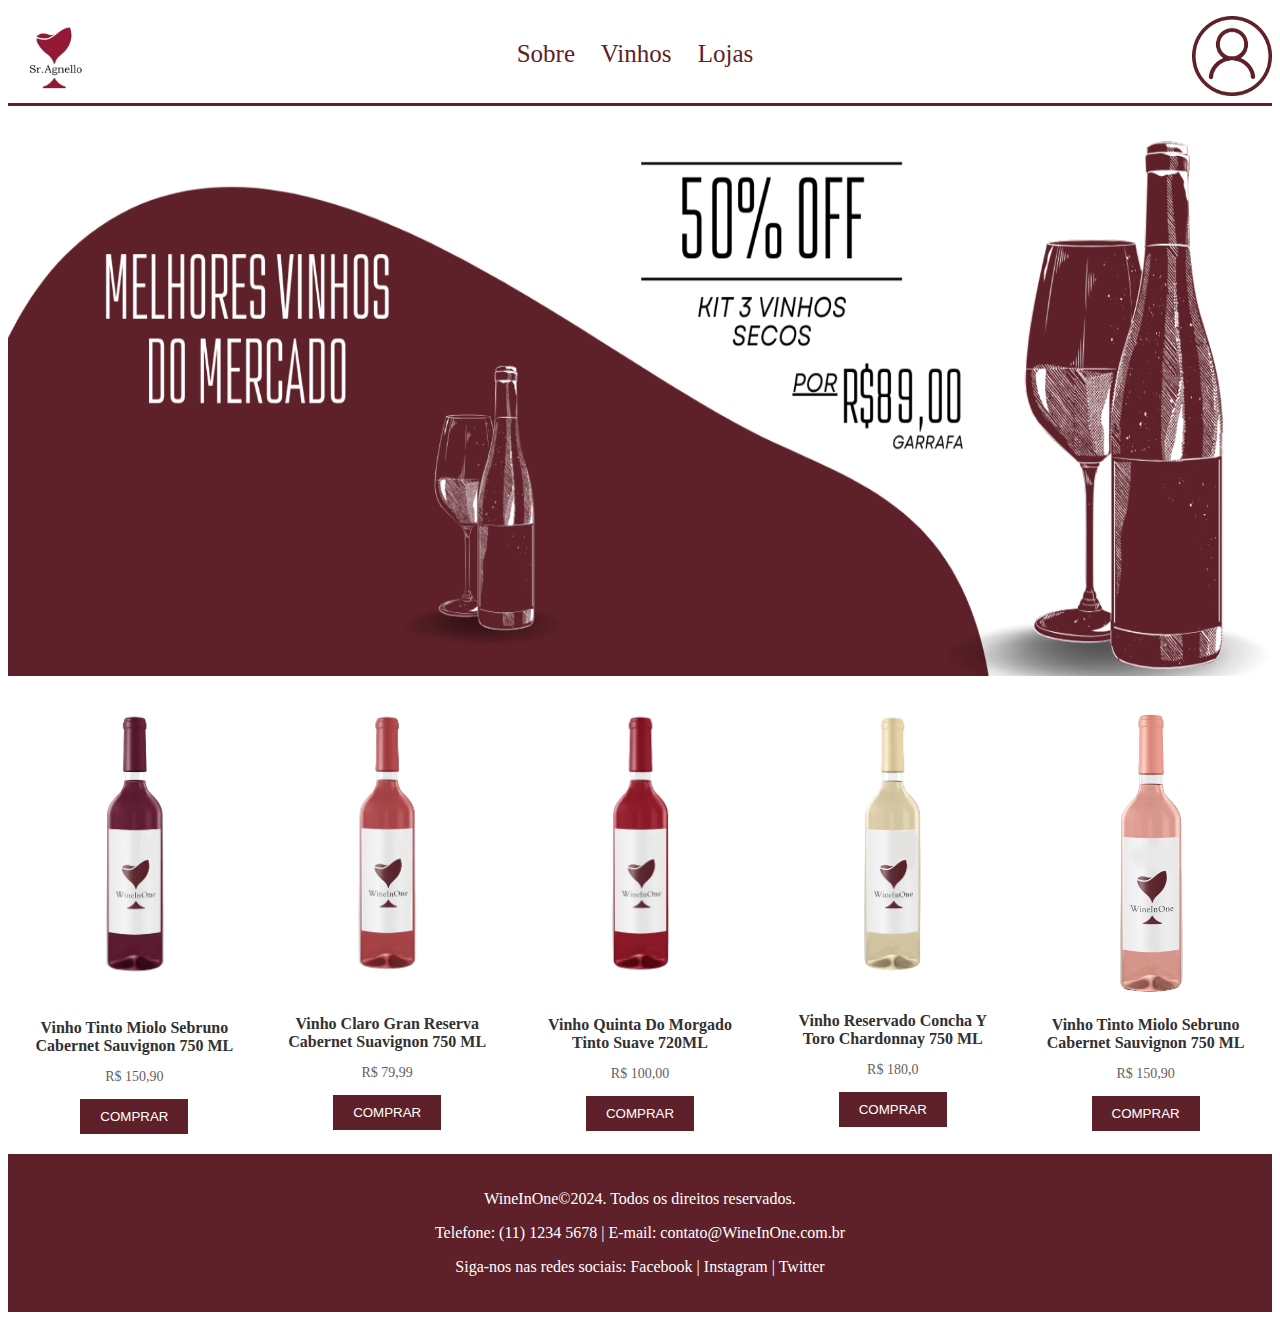
<file: index.html>
<!DOCTYPE html>
<html lang="pt-br">
<head>
    <meta charset="UTF-8">
    <meta name="keywords" content="Vinho, Agnello, apaixonados, wine, ocasiões">
    <meta name="description" content="Promovemos a ideia de que o vinho é adequado para todas as ocasiões,
    seja para celebrações especiais ou momentos de relaxamento. Desmistificando
    a ideia de que o vinho é reservado apenas para ocasiões formais, 
    incentivando os consumidores a apreciar o vinho em suas vidas diárias.">
    <title>Sr.Agnello</title>
    <link rel="stylesheet" href="/style/style.css"> 
    <link rel="icon" href="/img/img2.png">

</head>
        <a href="/html/login.html">
            <img src="img/log.png" alt="log" style="float: right; margin-top: 8px;" width="80px" height="80px"/>
        </a>
        <a href="/index.html">
            <img src="/img/img2.png" alt="logo" style="float: left;" width="90px" height="90px">
        </a>
<body> 
    <header>
        <a href="/html/sobre.html">Sobre</a> 
        <a href="/html/vinhos.html">Vinhos</a> 
        <a href="/html/lojas.html">Lojas</a> 
    </header>  
    <div class="linha"></div>
    <div class="banner">
        <img src="img/banner.png" alt="banner">
    </div>
    <section>
        <div class="container">
            <div class="product">
              <img src="img/wineEscuro.png" alt="VinhoEscuro">
              <h2>Vinho Tinto Miolo Sebruno Cabernet Sauvignon 750 ML</h2>
              <p>R$ 150,90</p>
              <button>Comprar</button>
            </div>
            <div class="product">
                <img src="img/wineclaro.png" alt="VinhoClaro">
                <h2>Vinho Claro Gran Reserva Cabernet Suavignon 750 ML</h2>
                <p>R$ 79,99</p>
                <button>Comprar</button>
            </div>
            <div class="product">
                <img src="img/winered.png" alt="VinhoVermelho">
                <h2>Vinho Quinta Do Morgado Tinto Suave 720ML</h2>
                <p>R$ 100,00</p>
                <button>Comprar</button>
            </div>
            <div class="product">
                <img src="img/wineBranco.png" alt="VinhoBranco">
                <h2>Vinho Reservado Concha Y Toro Chardonnay 750 ML</h2>
                <p>R$ 180,0</p>
                <button>Comprar</button>
            </div>
            <div class="product">
                <img src="img/wineRose2.png" alt="VinhoRose">
                <h2>Vinho Tinto Miolo Sebruno Cabernet Sauvignon 750 ML</h2>
                <p>R$ 150,90</p>
                <button>Comprar</button>
            </div>
        </div>
    </section>
    <footer>
        <div class="footer">
            <p>WineInOne©2024. Todos os direitos reservados.</p>
            <p>Telefone: (11) 1234 5678 | E-mail: contato@WineInOne.com.br</p>
            <p>Siga-nos nas redes sociais: Facebook | Instagram | Twitter</p>
        </div>
    </footer>
</body>
</html>
</file>
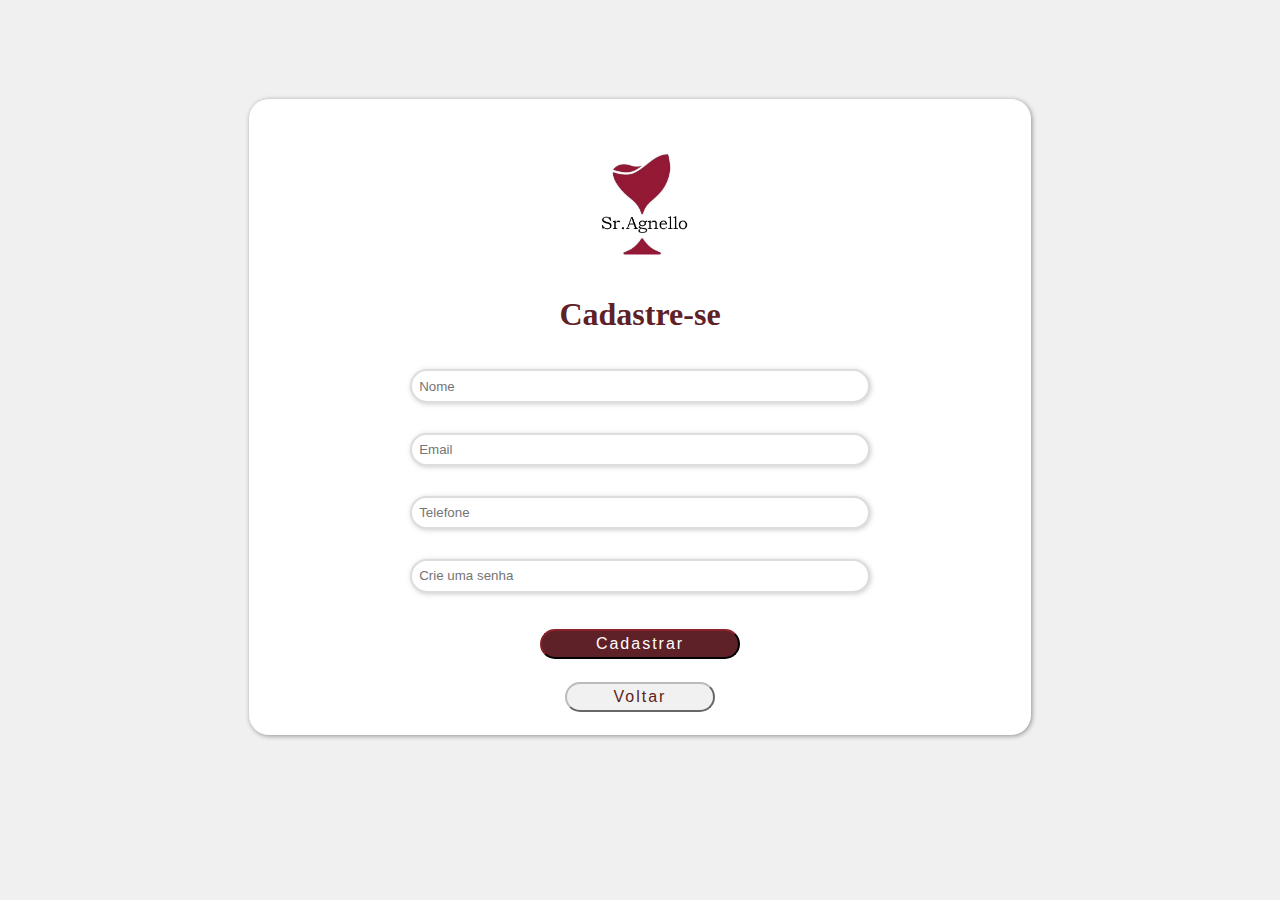
<file: html/cadastro.html>
<!DOCTYPE html>
<html lang="en">
<head>
    <meta charset="UTF-8">
    <meta name="viewport" content="width=device-width, initial-scale=1.0">
    <title>Cadastro Agnello</title>
    <link rel="stylesheet" href="/style/cadastro.css">
</head>
<body>
    <section>
        
        <img src="/img/img2.png" alt="logo" class="logo">
        <h1> Cadastre-se</h1>
        <form>
        <input type="text" name="nome" placeholder="Nome" class="campo">
        <input type="email" name="email" placeholder="Email" class="campo">
        <input type="tel" name="telefone" placeholder="Telefone" class="campo">
        <input type="password" name="senha" placeholder="Crie uma senha" class="campo">
        </form>
        <button type="button" class="cadastrar" onclick="window.location.href='/index.html'">Cadastrar</button>
        <button type="button" class="voltar" onclick="window.location.href='login.html'">Voltar</button>

    </section>
   
</body>
</html>
</file>
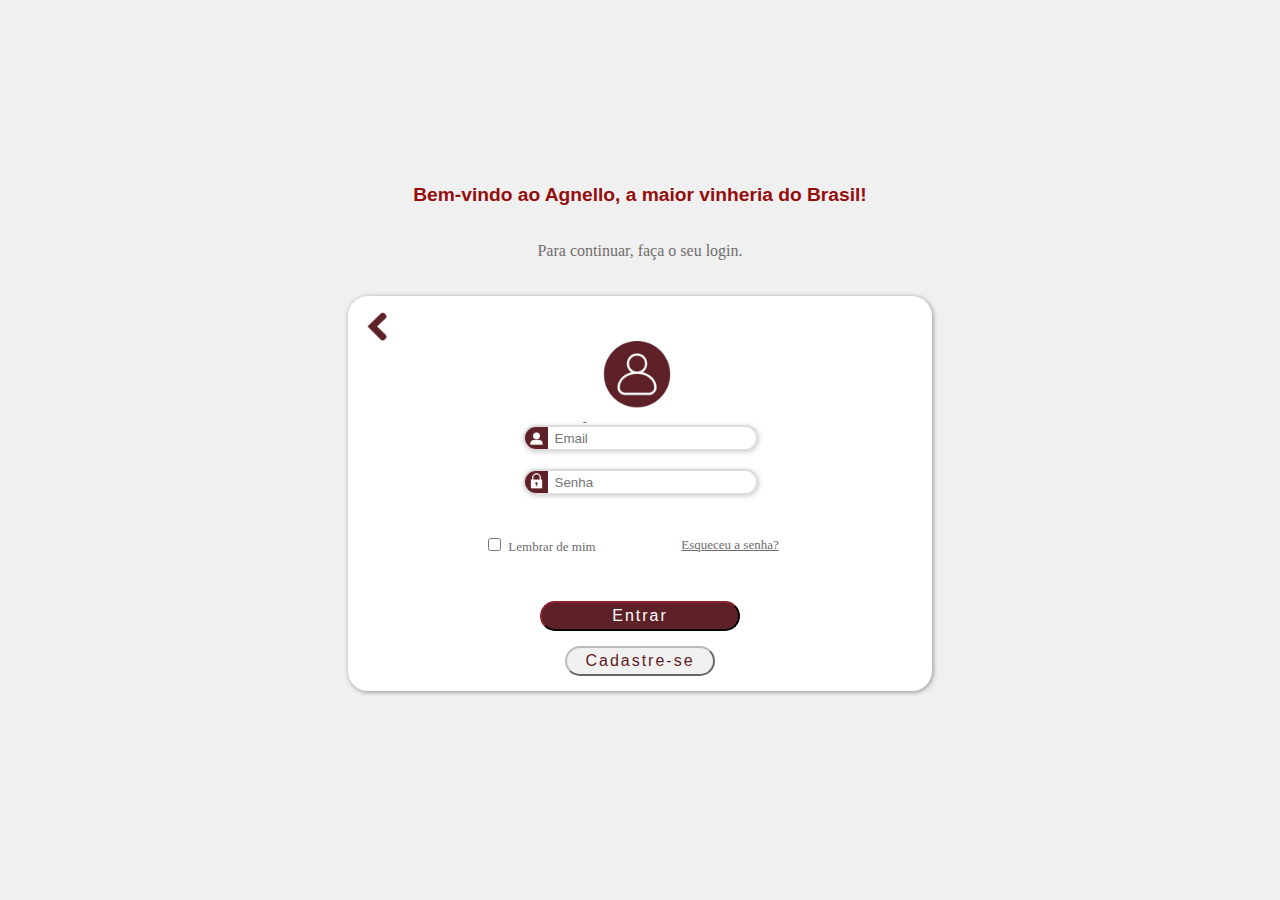
<file: html/login.html>
<!DOCTYPE html>
<html lang="pt-br">
<head>
    <meta charset="UTF-8">
    <meta name="viewport" content="width=device-width, initial-scale=1.0">
    <title>Login</title>
    <link rel="stylesheet" href="/style/login.css"/>
</head>
<body>
    <header>
        <h2 id="titulo"> Bem-vindo ao Agnello, a maior vinheria do Brasil!</h2>
        <p> Para continuar, faça o seu login.</p>
    </header>
    <section>
        <a href="/index.html">
            <img src="/img/seta.png" alt="seta" id="seta">
        </a>
        <img src="/img/profile_img.png" alt="imagem de perfil" class="big_perfil"/>
        <form method="post">
            
            <label for="email"></label>
            <input type="email" name="email" class="caixa email" placeholder="Email" /><br><br>

            <label for="senha"></label>
            <input type="password" name="senha" class="caixa pass" placeholder="Senha" /><br>
            
            <div class="lembrar_pass">
                <input type="checkbox" name="salvar" value="1"/>
                <span> Lembrar de mim</span>
            </div>
            <div class="esqueceu_pass">
                <a href="x">Esqueceu a senha?</a><br><br>
            </div>
            <div class="botao">
                <button type="button" class="entrar" onclick="window.location.href='/index.html'">Entrar</button>

                <button type="button" class="cadastrar" onclick="window.location.href='./cadastro.html'">Cadastre-se</button> <!--window.location.href redireciona para a URL especificada ao clicar no botão. -->

            </div>
        </form>
    </section>
</body>
</html>
</file>
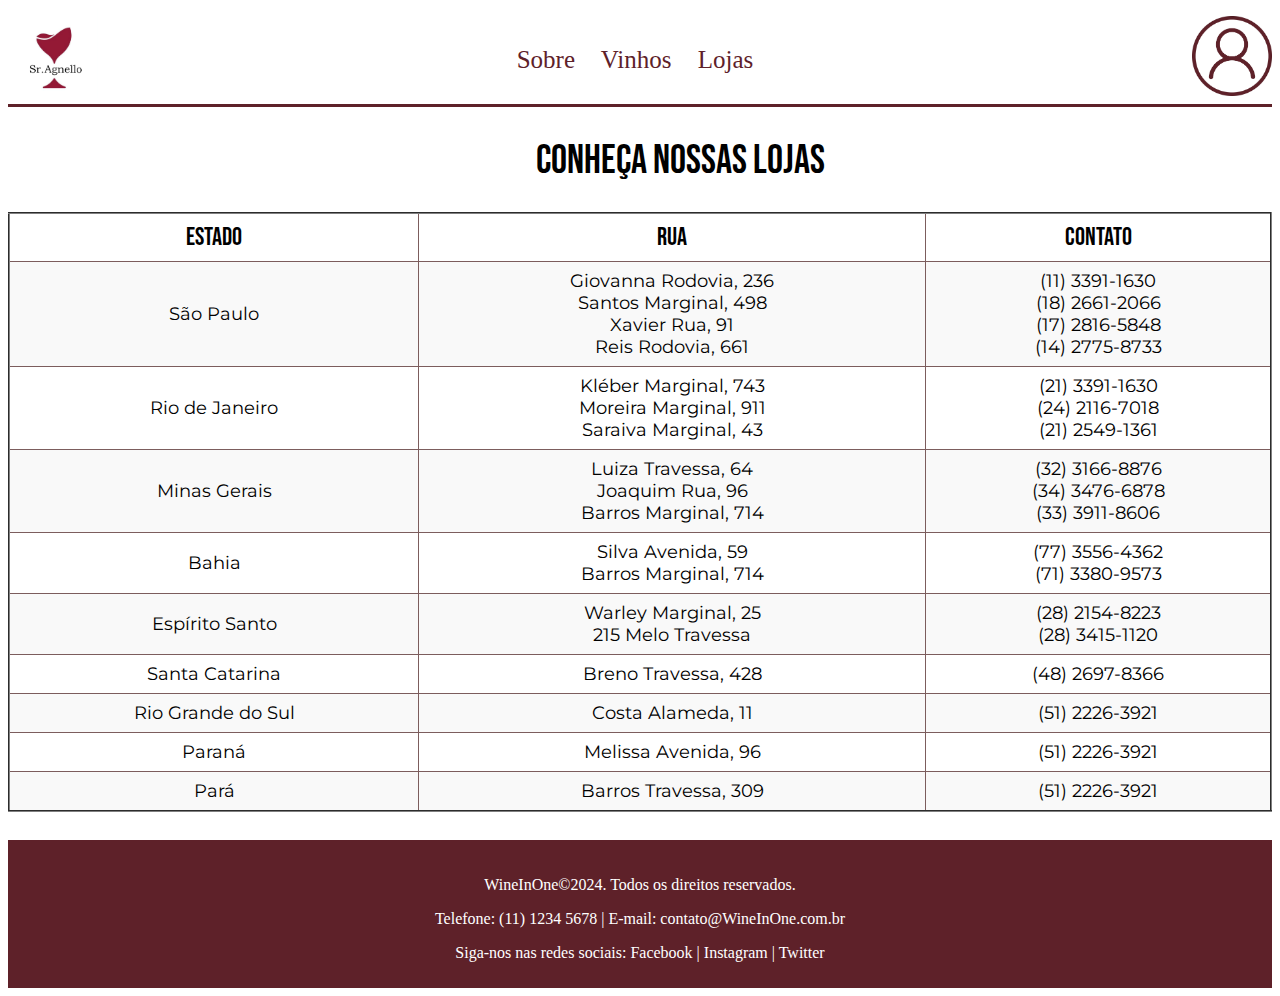
<file: html/lojas.html>
<!DOCTYPE html>
<html lang="pt-br">
<head>
    <meta charset="UTF-8">
    <meta name="viewport" content="width=device-width, initial-scale=1.0">
    <title>Lojas</title>
    <link rel="stylesheet" href="/style/lojas.css">
</head>
<a href="/html/login.html">
    <img src="/img/log.png" alt="log" style="float: right; margin-top: 8px;" width="80px" height="80px"/>
</a>
    <a href="/index.html">
    <img src="/img/img2.png" alt="logo" style="float: left;" width="90px" height="90px">
</a>
<header>
    <a href="/html/sobre.html">Sobre</a> 
    <a href="/html/vinhos.html">Vinhos</a> 
    <a href="/html/lojas.html">Lojas</a>
</header>  
<div class="linha"></div>
<body>
    <section>
    <h1>Conheça nossas lojas</h1>
    <table border="2">
        <tr>
            <th>Estado</th>
            <th>Rua</th>
            <th>Contato</th>
        </tr>
        <tr>
            <td>São Paulo</td>
            <td class="rua">Giovanna Rodovia, 236
             <br>Santos Marginal, 498
             <br>Xavier Rua, 91
             <br>Reis Rodovia, 661
            </td>
            <td>(11) 3391-1630
            <br> (18) 2661-2066
            <br> (17) 2816-5848
            <br> (14) 2775-8733
            </td>
        </tr>
        <tr>
            <td>Rio de Janeiro</td>
            <td class="rua">Kléber Marginal, 743
                <br>Moreira Marginal, 911
                <br>Saraiva Marginal, 43
            </td>
            <td>(21) 3391-1630
                <br>(24) 2116-7018
                <br>(21) 2549-1361
            </td>
        </tr>
        <tr>
            <td>Minas Gerais</td>
            <td class="rua">Luiza Travessa, 64
                <br>Joaquim Rua, 96
                <br>Barros Marginal, 714
            </td>
            <td>(32) 3166-8876
            <br>(34) 3476-6878
            <br>(33) 3911-8606
        </td>
        </tr>
        <tr>
            <td>Bahia</td>
            <td class="rua">Silva Avenida, 59
                <br>Barros Marginal, 714
            </td>
            <td>(77) 3556-4362
                <br>(71) 3380-9573
            </td>
        </tr>
        <tr>
            <td>Espírito Santo</td>
            <td class="rua">Warley Marginal, 25
                <br>215 Melo Travessa
            </td>
            <td>(28) 2154-8223
                <br>(28) 3415-1120
            </td>
        </tr>
        <tr>
            <td>Santa Catarina</td>
            <td class="rua">Breno Travessa, 428</td>
            <td>(48) 2697-8366</td>
        </tr>
        <tr>
            <td>Rio Grande do Sul</td>
            <td class="rua">Costa Alameda, 11</td>
            <td>(51) 2226-3921</td>
        </tr>
        <tr>
            <td>Paraná</td>
            <td class="rua">Melissa Avenida, 96</td>
            <td>(51) 2226-3921</td>
        </tr>
        <tr>
            <td>Pará</td>
            <td class="rua">Barros Travessa, 309</td>
            <td>(51) 2226-3921</td>
        </tr>
    </table>
    </section>
    <br>
    <footer>
        <div class="footer">
            <p>WineInOne©2024. Todos os direitos reservados.</p>
            <p>Telefone: (11) 1234 5678 | E-mail: contato@WineInOne.com.br</p>
            <p>Siga-nos nas redes sociais: Facebook | Instagram | Twitter</p>
        </div>
    </footer>
</body>
</html>
</file>
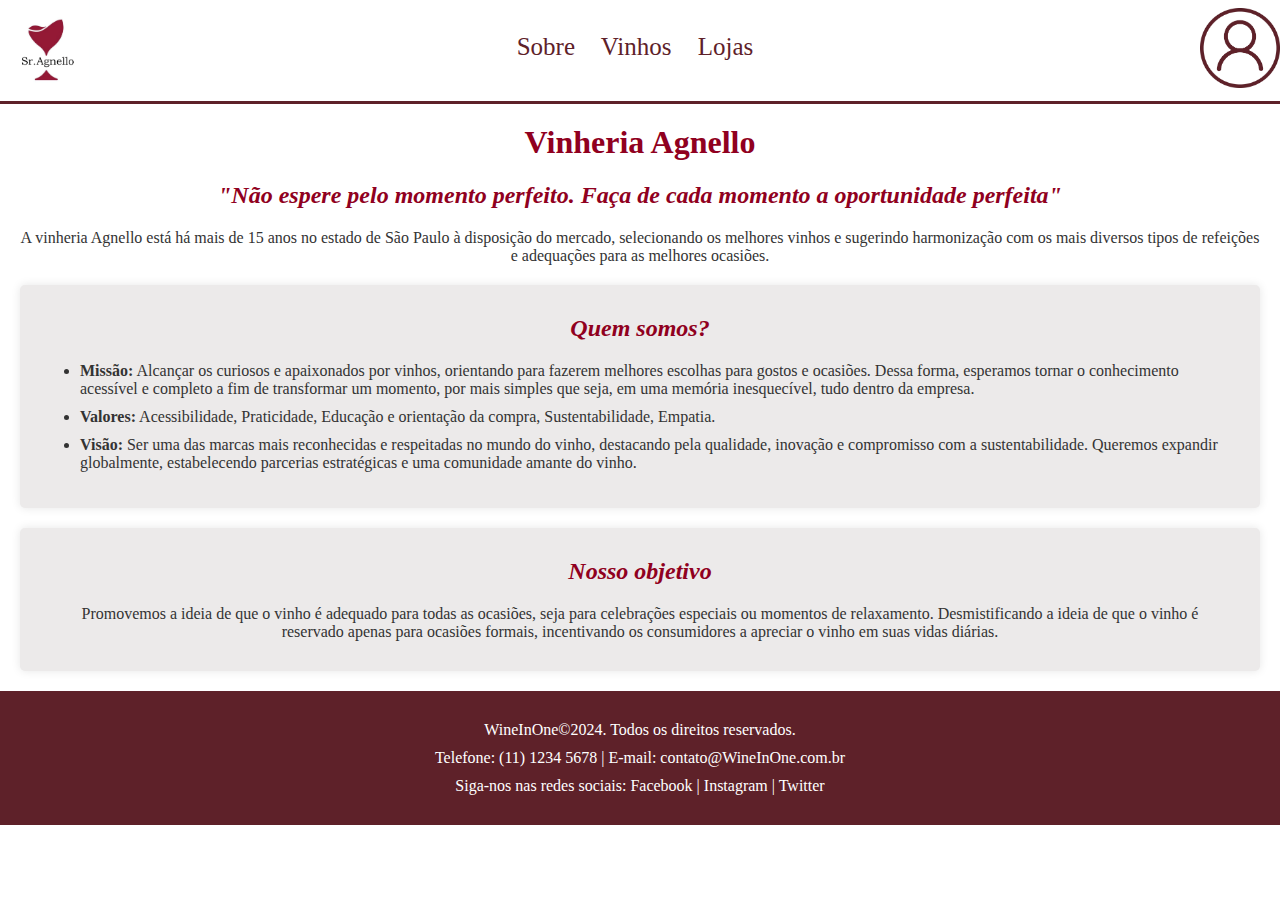
<file: html/sobre.html>
<!DOCTYPE html>
<html lang="pt-br">
<head>
    <meta charset="UTF-8">
    <meta name="viewport" content="width=device-width, initial-scale=1.0">
    <title>Sobre</title>
    <link rel="stylesheet" href="/style/sobre.css"> 
    <a href="login.html">
        <img src="/img/log.png" alt="log" style="float: right; margin-top: 8px;" width="80px" height="80px"/>
    </a>
    <a href="/index.html">
        <img src="/img/img2.png" alt="logo" style="float: left;" width="90px" height="90px">
    </a>
</head>
<body>
    <header>
        <a href="/html/sobre.html">Sobre</a> 
        <a href="/html/vinhos.html">Vinhos</a> 
        <a href="/html/lojas.html">Lojas</a> 
    </header>  
    <div class="linha"></div>
    <h1>Vinheria Agnello</h1>
    <div class="h2-box">
    <h2><i>"Não espere pelo momento perfeito. Faça de cada momento a oportunidade perfeita"</i></h2>
</div>
    <p class="transicao">A vinheria Agnello está há mais de 15 anos no estado de São Paulo à disposição
        do mercado, selecionando os melhores vinhos e sugerindo harmonização com os 
        mais diversos tipos de refeições e adequações para as melhores ocasiões.</p>

    <article>
        <h2>Quem somos?</h2>
        <ul>
            <li><b>Missão:</b> Alcançar os curiosos e apaixonados por vinhos,
                orientando para fazerem melhores escolhas para 
                gostos e ocasiões. Dessa forma, esperamos tornar o conhecimento acessível 
                e completo a fim de transformar um momento, por mais simples que seja, em 
                uma memória inesquecível, tudo dentro da empresa.</li>
            <li><b>Valores:</b> Acessibilidade, Praticidade, Educação e orientação da compra, Sustentabilidade, Empatia.</li>
            <li><b>Visão:</b> Ser uma das marcas mais reconhecidas e respeitadas no mundo do vinho, 
                destacando pela qualidade, inovação e compromisso com a sustentabilidade.
                Queremos expandir globalmente, estabelecendo parcerias estratégicas e 
                uma comunidade amante do vinho.</li>
        </ul>
    </article>
    <article>
        <h2>Nosso objetivo</h2>
        <p>Promovemos a ideia de que o vinho é adequado para todas as ocasiões,
            seja para celebrações especiais ou momentos de relaxamento. Desmistificando
            a ideia de que o vinho é reservado apenas para ocasiões formais, 
            incentivando os consumidores a apreciar o vinho em suas vidas diárias.</p>
    </article>
    <footer>
        <div class="footer">
            <p>WineInOne©2024. Todos os direitos reservados.</p>
            <p>Telefone: (11) 1234 5678 | E-mail: contato@WineInOne.com.br</p>
            <p>Siga-nos nas redes sociais: Facebook | Instagram | Twitter</p>
        </div>
    </footer>
</body>
</file>
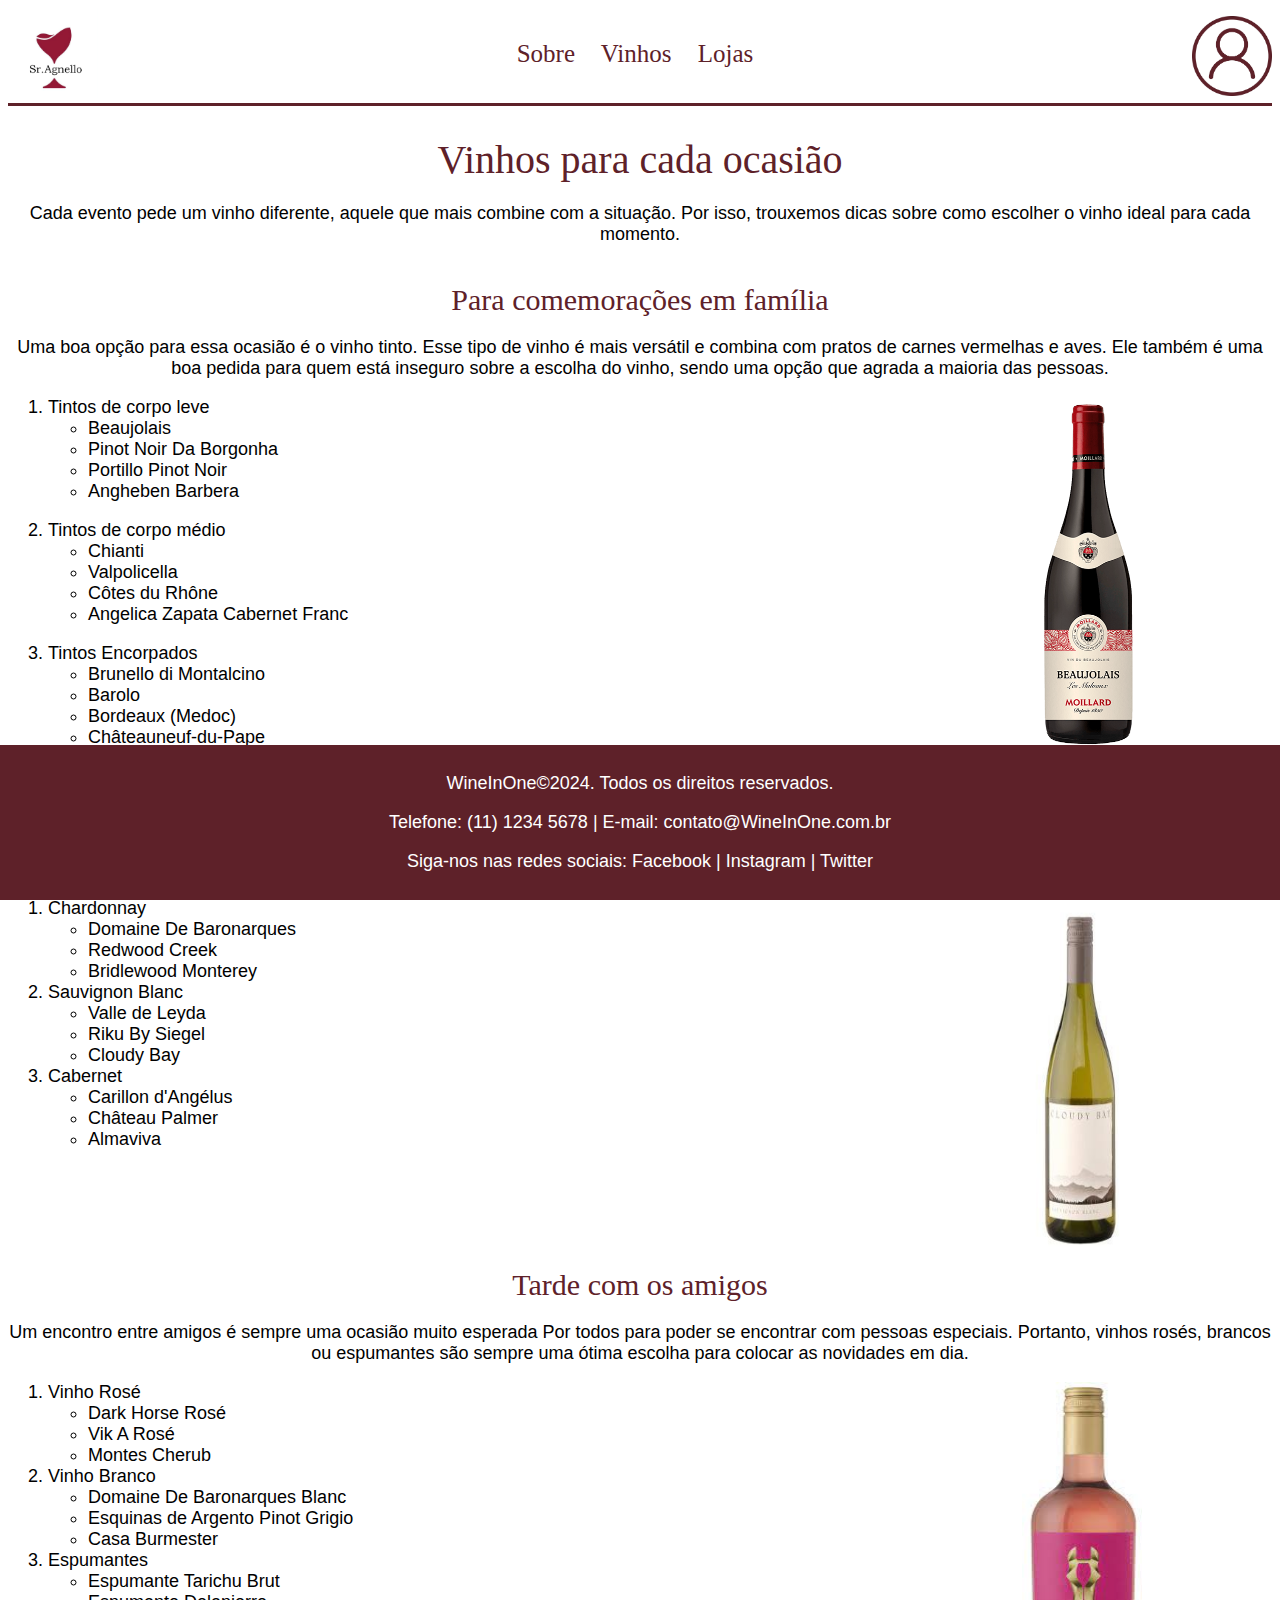
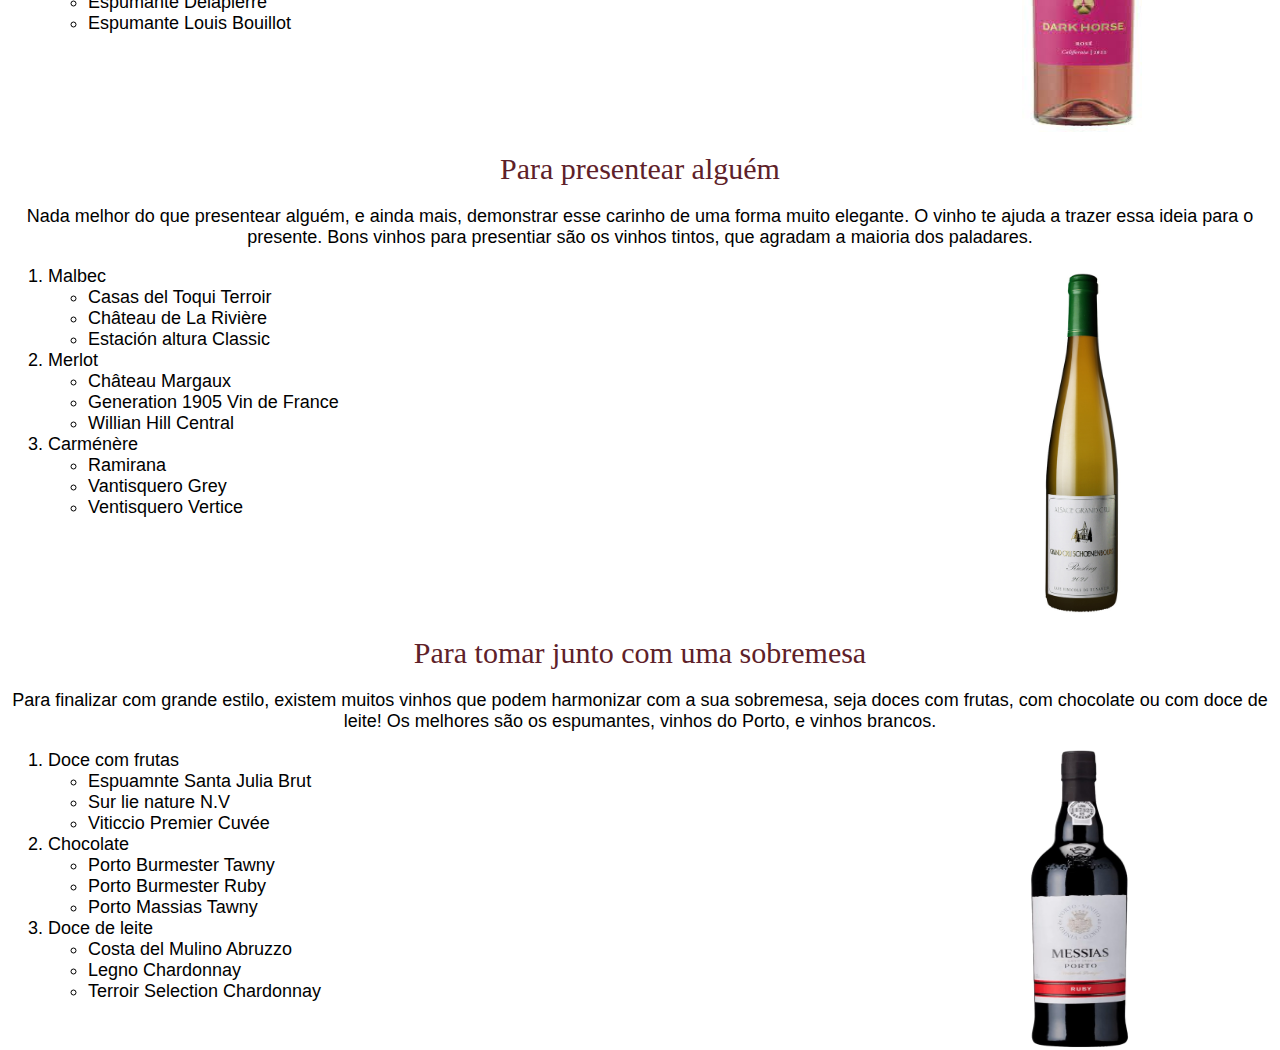
<file: html/vinhos.html>
<!DOCTYPE html>
<html lang="pt-br">
<head>
    <meta charset="UTF-8">
    <meta name="viewport" content="width=device-width, initial-scale=1.0">
    <title>Vinhos</title>
    <link rel="stylesheet" href="/style/vinhos.css">
    
</head>
<a href="login.html">
    <img src="/img/log.png" alt="log" style="float: right; margin-top: 8px;" width="80px" height="80px"/>
</a>
    <a href="/index.html">
        <img src="/img/img2.png" alt="logo" style="float: left;" width="90px" height="90px">
    </a>
<body>
    <header>
        <a href="/html/sobre.html">Sobre</a> 
        <a href="/html/vinhos.html">Vinhos</a> 
        <a href="/html/lojas.html">Lojas</a>
    </header>
    <div class="linha"></div>
        <section>
            
                <h1>Vinhos para cada ocasião</h1>
                <p>Cada evento pede um vinho diferente, aquele que mais combine com a situação. 
                Por isso, trouxemos dicas sobre como escolher o vinho ideal para cada momento.</p>
            <article>
                <div class="container">
                    <div class="texto">
                <h2>Para comemorações em família</h2>
                <p> Uma boa opção para essa ocasião é o vinho tinto.
                Esse tipo de vinho é mais versátil e combina com pratos de carnes vermelhas e aves. 
                Ele também é uma boa pedida para quem está inseguro sobre a escolha do vinho, 
                sendo uma opção que agrada a maioria das pessoas.</p>
                <ol>
                    <div class="imagem">
                        <img src="/img/Vinho_beaujolais.png" alt="Vinho Beaujolais" class="imagem1">
                    </div>
                <li class="aumenta">Tintos de corpo leve <ul>
                    <li>Beaujolais</li>
                    <li>Pinot Noir Da Borgonha</li>
                    <li>Portillo Pinot Noir</li>
                    <li>Angheben Barbera</li>
                    </ul></li>
                <br>
                <li class="aumenta">Tintos de corpo médio <ul>
                    <li>Chianti</li>
                    <li>Valpolicella</li>
                    <li>Côtes du Rhône</li>
                    <li>Angelica Zapata Cabernet Franc</li>
                </ul></li>
                <br>
                <li class="aumenta">Tintos Encorpados <ul>
                    <li>Brunello di Montalcino</li>
                    <li>Barolo</li>
                    <li>Bordeaux (Medoc)</li>
                    <li>Châteauneuf-du-Pape</li>
                </ul></li>
                </ol>
                </div>
            </div>
            </article>
            <article>
                <div class="container">
                    <div class="texto">
                <h2 >Jantar Romântico</h2>
                <p>Nessa hora, é melhor evitar sabores marcantes e encorpados, 
                 já que seu parceiro (a) pode não ser um adepto da bebida. 
                 Os vinhos menos encorpados, mais leves e de fácil degustação, são uma ótima escolha 
                 para os jantares românticos.</p>
                 <div class="imagem">
                    <img src="/img/Cloudy.jpg" alt="Vinho Cloudy"  class="imagem2">
                    </div>
                 <ol>
                    <li class="aumenta">Chardonnay <ul>
                        <li>Domaine De Baronarques</li>
                        <li>Redwood Creek</li>
                        <li>Bridlewood Monterey</li>
                    </ul></li>
                    <li class="aumenta">Sauvignon Blanc <ul>
                        <li>Valle de Leyda</li>
                        <li>Riku By Siegel</li>
                        <li>Cloudy Bay</li>
                    </ul></li>
                    <li class="aumenta">Cabernet <ul>
                        <li>Carillon d'Angélus</li>
                        <li>Château Palmer</li>
                        <li>Almaviva</li>
                    </ul></li>
                 </ol>
                    </div>
                </div>
            </article>
            <article>
                <div class="container">
                    <div class="texto">
                <h2>Tarde com os amigos</h2>
                <p>Um encontro entre amigos é sempre uma ocasião muito esperada Por
                todos para poder se encontrar com pessoas especiais. Portanto, vinhos rosés, brancos 
                ou espumantes são sempre uma ótima escolha para colocar as novidades em dia.
                </p>
                <div class="imagem">
                    <img src="/img/Dark.jpg" alt="Vinho Dark"  class="imagem3">
                    </div>
                <ol>
                    <li class="aumenta">Vinho Rosé <ul>
                        <li>Dark Horse Rosé</li>
                        <li>Vik A Rosé</li>
                        <li>Montes Cherub</li>
                    </ul></li>
                    <li class="aumenta">Vinho Branco <ul>
                        <li>Domaine De Baronarques Blanc</li>
                        <li>Esquinas de Argento Pinot Grigio</li>
                        <li>Casa Burmester</li>
                    </ul></li>
                    <li class="aumenta">Espumantes <ul>
                        <li>Espumante Tarichu Brut</li>
                        <li>Espumante Delapierre</li>
                        <li>Espumante Louis Bouillot</li>
                    </ul></li>
                </ol>
                    </div>
                </div>
            </article>
            <article>
                <div class="container">
                    <div class="texto">
                <h2>Para presentear alguém</h2>
                <p>Nada melhor do que presentear alguém, e ainda mais, demonstrar 
                esse carinho de uma forma muito elegante. O vinho te ajuda a trazer
                essa ideia para o presente. Bons vinhos para presentiar são os vinhos tintos,
                que agradam a maioria dos paladares. 
                </p>
                <div class="imagem">
                    <img src="/img/Riesling.jpg" alt="Vinho Riesling" class="imagem4">
                    </div>
                <ol>
                    <li class="aumenta">Malbec <ul>
                        <li>Casas del Toqui Terroir</li>
                        <li>Château de La Rivière</li>
                        <li>Estación altura Classic</li>
                    </ul></li>
                    <li class="aumenta">Merlot <ul>
                        <li>Château Margaux</li>
                        <li>Generation 1905 Vin de France</li>
                        <li>Willian Hill Central</li>
                    </ul></li>
                    <li class="aumenta">Carménère <ul>
                        <li>Ramirana</li>
                        <li>Vantisquero Grey</li>
                        <li>Ventisquero Vertice</li>
                    </ul></li>
                </ol>
                    </div>
                </div>
            </article>
            <article>
                <div class="container">
                    <div class="texto">
                <h2>Para tomar junto com uma sobremesa</h2>
                <p>Para finalizar com grande estilo, existem muitos vinhos que
                podem harmonizar com a sua sobremesa, seja doces com frutas, com chocolate
                ou com doce de leite! Os melhores são os espumantes, vinhos do Porto,
                e vinhos brancos. </p>
                <div class="imagem">
                    <img src="/img/porto.png" alt="Vinho Porto" class="imagem5">
                    </div>
                <ol>
                    <li class="aumenta">Doce com frutas <ul>
                        <li>Espuamnte Santa Julia Brut</li>
                        <li>Sur lie nature N.V</li>
                        <li>Viticcio Premier Cuvée</li>
                    </ul></li>
                    <li class="aumenta">Chocolate <ul>
                        <li>Porto Burmester Tawny</li>
                        <li>Porto Burmester Ruby</li>
                        <li>Porto Massias Tawny</li>
                    </ul></li>
                    <li class="aumenta">Doce de leite <ul>
                        <li>Costa del Mulino Abruzzo</li>
                        <li>Legno Chardonnay</li>
                        <li>Terroir Selection Chardonnay</li>
                    </ul></li>
                </ol>
                    </div>
                </div>
            </article>
        </section>
    <footer>
        <div class="footer">
            <p>WineInOne©2024. Todos os direitos reservados.</p>
            <p>Telefone: (11) 1234 5678 | E-mail: contato@WineInOne.com.br</p>
            <p>Siga-nos nas redes sociais: Facebook | Instagram | Twitter</p>
        </div>
    </footer>
    
</body>
</html>
</file>
<file: style/style.css>
a {
        color: #5e2129; 
        text-decoration: none; 
        margin-right: 20px;
        text-align: center;
        transition: color 0.5s ease, text-shadow 0.5s ease; 
        }

        a:hover {
        color: #900020; 
        text-shadow: 1px 1px 5px rgba(0, 0, 0, 0.3); 
        }
        header {
            text-align: center;
            font-size: 25px;
            margin-top: 14px;
        }
        
        .linha {
            border-bottom: 3px solid #5e2129; 
            margin-top: 35px;
            margin-bottom: 30px;
        }
        
        .banner {
            display: flex;
            flex-wrap: wrap;
            position: relative;
            height: 60vh; 
        }
        
        .banner img {
            max-width: 100%; 
            max-height: 100%; 
        }
        
        .container {
            display: flex;
            justify-content: space-around;
        }
        
        .product {
            width: 200px;
            text-align: center;
            padding: 20px; 
        }
        
        .product img {
            width: 100%;
        }
        
        .product h2 {
            font-size: 16px;
            color: #333131;
        }
        
        .product p {
            font-size: 14px;
            color: #695e5e;
        }
        
        .product button {
            background-color: #5e2129;
            color: #fff;
            border: none;
            padding: 10px 20px;
            text-transform: uppercase;
            cursor: pointer;
        }
        
        .main-content {
            margin-bottom: 200px; }
        
        .footer {
            background-color: #5e2129;
            color: white;
            text-align: center;
            position: relative;
            padding: 20px;
            left: 0;
            bottom: 0;
            right: 0;
        }
        
        .footer a {
            color: white;
            text-decoration: underline;
        }
</file>
<file: style/cadastro.css>
body {
    height: 100%;
    background-color: #f0f0f0;
    display: flex;
    flex-direction: column;
    flex-wrap: wrap;
    justify-content: center;
    align-items: center;
    margin: 5%;
}

.logo {
    width: 20%;
    height: 20%;
}
form {
    flex-wrap: wrap;
    justify-content: space-between;
}


section {
    background-color: #ffff;
    padding: 2%;
    margin: 3% 10%;
    border-radius: 20px;
    text-align: center;
    box-shadow: 1px 1px 5px rgba(0, 0, 0, 0.4);
    color: #5e2127;
}
form label {
    justify-content: flex-start;
}

.campo {
    width: 60%;
    border-radius: 20px;
    border: solid 2px #dddddd;
    box-shadow: 1px 1px 5px rgba(131, 127, 127, 0.4);
    padding: 1%;
    margin: 2%;
}

.cadastrar {
    display:block;
    margin: 3% auto;
    width: 200px;
    height: 30px;
    background-color: #5e2127;
    letter-spacing: 2px;
    font-size:medium;
    font-family:'Franklin Gothic Medium', 'Arial Narrow', Arial, sans-serif;
    color: white;
    border-radius: 20px;
    border: 2px outset #360d11;
}

.voltar {
    display:block;
    margin-left: auto;
    margin-right: auto;
    margin-top: 15px;
    width: 150px;
    height: 30px;
    background-color: #f1f1f1;
    letter-spacing: 2px;
    font-size:medium;
    font-family:'Franklin Gothic Medium', 'Arial Narrow', Arial, sans-serif;
    color: rgb(94, 27, 27);
    border: 2px outset rgb(187, 187, 184);
    border-radius: 20px;
}
</file>
<file: style/login.css>
html {
    height: 100%;
    margin: 0;
    display: flex;
    justify-content: center;
    align-items: center;
    background-color: #f0f0f0;
}

#seta {
    
    width: 30px;
    height: 30px;
    margin-right: 190px;
    margin-bottom: 80px;
    
}

header{
    text-align: center;
}

header h2{
    color:rgb(148, 13, 13);
    font-family: 'Franklin Gothic Medium', 'Arial Narrow', Arial, sans-serif;
    font-size: larger;
    position: relative;
    bottom: 40px;
}

header p{
    color:rgb(112, 109, 109);
    position: relative;
    bottom: 20px;
}

.big_perfil {
    width: 100px;
    height: 100px;
    margin-right: 230px;
}

.login_icon {
    width: 20px;
    height: 20px;
}

section {
    text-align: center;
    background-color: white;
    padding: 15px;
    border-radius: 20px;
    box-shadow: 1px 1px 5px rgba(0, 0, 0, 0.4);
    
}

section span{
    color:rgb(109, 106, 106);
    font-size: small;
}
section a{
    color: rgb(109, 106, 106);
    font-size: small;
}

form {
    justify-content: center;
}

.caixa {
    width: 200px;
    height: 20px;
    border-radius: 20px;
    border: solid 2px #dddddd;
    box-shadow: 1px 1px 5px rgba(131, 127, 127, 0.4);
    padding: 1px;
}

.email {
    background-image :url(/img/profile_small.png);
    background-position-x: left;
    background-size: 1.7em;
    background-repeat: no-repeat;
    padding-left:30px;
}

.pass {
    background-image :url(/img/pass_small.png);
    background-position-x: left;
    background-size: 1.7em;
    background-repeat: no-repeat;
    padding-left:30px;
}

.lembrar_pass {
    display: block;
    position:relative;
    right: 100px;
    top: 40px;
    
}

.esqueceu_pass {
    display: block;
    position: relative;
    left: 90px;
    top: 20px;
}
.entrar  {
    display:block;
    margin-left: auto;
    margin-right: auto;
    margin-top: 50px;
    width: 200px;
    height: 30px;
    background-color: #5e2127;
    letter-spacing: 2px;
    font-size:medium;
    font-family:'Franklin Gothic Medium', 'Arial Narrow', Arial, sans-serif;
    color: white;
    border-radius: 20px;
    border: 2px outset #360d11;
}

.cadastrar {
    display:block;
    margin-left: auto;
    margin-right: auto;
    margin-top: 15px;
    width: 150px;
    height: 30px;
    background-color: #f1f1f1;
    letter-spacing: 2px;
    font-size:medium;
    font-family:'Franklin Gothic Medium', 'Arial Narrow', Arial, sans-serif;
    color: rgb(94, 27, 27);
    border: 2px outset rgb(187, 187, 184);
    border-radius: 20px;
}
</file>
<file: style/lojas.css>
@import url('https://fonts.googleapis.com/css2?family=Bebas+Neue&family=Montserrat:ital@0;1&display=swap');
table {
    width: 100%;
    border-collapse: collapse;
}
th {
    border: 1px solid #7c5d5d;
    padding: 8px;
    text-align: center;
    font-family: "Bebas Neue", sans-serif;
    font-weight: 400;
    font-style: normal;
    font-size: 25px;
}

td {
    border: 1px solid #7c5d5d;
    padding: 8px;
    text-align: center;
    font-family: "Montserrat", sans-serif;
    font-weight: 400;
    font-style: normal;
    font-size: 18px;
}

.rua:hover {
    font-size: 24px;
}

tbody tr:nth-child(even) {
    background-color: #f9f9f9;
}

h1 {
    text-align: center;
    font-family: "Bebas Neue", sans-serif;
    font-weight: 400;
    font-style:normal;
    font-size: 40px;
    margin-left: 80px;
}
.footer {
    background-color: #5e2129;
    color: white;
    text-align: center;
    padding: 20px;
    position: relative;
    left: 0;
    bottom: 0;
    right: 0;
    height: 12vh;
    margin-top: 10px;
}
.footer a {
    color: white;
    text-decoration: underline;
}
a {
    color: #5e2129; 
    text-decoration: none; 
    margin-right: 20px;
    text-align: center;
    transition: color 0.5s ease, text-shadow 0.5s ease; 
}

a:hover {
    color: #900020; 
    text-shadow: 1px 1px 5px rgba(0, 0, 0, 0.3); 
}
    header{
        text-align: center;
        font-size: 25px;
        margin-top: 20px;
        
    }
    .linha {
        border-bottom: 3px solid #5e2129; 
        margin-top: 30px; 
        margin-bottom: 30px; 
    }
</file>
<file: style/sobre.css>
body {
    margin: 0;
    padding: 0;
    background-color: #ffffff;
    color: #333;
}

h1 {
    text-align: center;
    margin-top: 20px;
    color: #900020; /* Cor vinho */
}

h2 {
    text-align: center;
    font-style: italic;
    margin-top: 10px;
    color: #900020; /* Cor vinho */
}

p {
    text-align: center;
    margin: 10px 20px;
}

article {
    background-color: #eceaea;
    border-radius: 5px;
    box-shadow: 0 0 10px rgba(0, 0, 0, 0.1);
    padding: 20px;
    margin: 20px;
    transition: color 0.5s ease, text-shadow 0.5s ease; 
}
article:hover{
    color:#c53131;
    text-shadow: 1px 1px 5px rgba(0, 0, 0, 0.3); 

}

li {
    margin-top: 10px;
}

li b {
    font-weight: bold;
}

a {
    color: #5e2129; 
    text-decoration: none; 
    margin-right: 20px;
    text-align: center;
    transition: color 0.5s ease, text-shadow 0.5s ease; 
}

a:hover {
    color: #900020; 
    text-shadow: 1px 1px 5px rgba(0, 0, 0, 0.3); 
}

header {
    text-align: center;
    font-size: 25px;
    margin-top: 15px;
}

.linha {
    border-bottom: 3px solid #5e2129; 
    margin-top: 40px; 
    margin-bottom: 10px; 
}

.footer {
    background-color: #5e2129;
    color: white;
    padding: 20px;
    left: 0;
    bottom: 0;
    right: 0;
    position: relative;
}

.footer a {
    color: white;
    text-decoration: underline;
}

.transicao {
    transition: opacity 0.5s ease, transform 0.5s ease; 
}

.transicao:hover {
    opacity: 0.8; 
    transform: scale(1.02); 
}
</file>
<file: style/vinhos.css>
h2{
    color: #5E2129;
    text-align: center;
    margin: 20px;
    font: 26 30px Comfortaa; 
}
h1{
    color: #5E2129;
    text-align: center;
    margin: 20px;
    font: 26 40px Comic;
}
p{
    text-align: center;
    font: 14 18px Arial;
}
.container {
    width: 100%;
}
.aumenta {
    font: 26  18px Arial;
}
.texto {
    width: 100%;
    float: left;
}
.imagem {
    width: 30%;
    float: right;
    display: flex;
    justify-content: center;
    align-items: center;
}
a {
    color: #5e2129; 
    text-decoration: none; 
    margin-right: 20px;
    text-align: center;
    transition: color 0.5s ease, text-shadow 0.5s ease; 
}

a:hover {
    color: #900020; 
    text-shadow: 1px 1px 5px rgba(0, 0, 0, 0.3); 
}
header{
    text-align: center;
    font-size: 25px;
    margin-top: 14px;
    
}
.linha {
    border-bottom: 3px solid #5e2129; 
    margin-top: 35px; 
    margin-bottom: 30px; 
}
.footer {
    background-color: #5e2129;
    color: white;
    text-align: center;
    margin-top: 350px;
    padding: 10px;
    left: 0;
    bottom: 0;
    right: 0;
    position: fixed;
    
}
.footer a {
    color: white;
    text-decoration: underline;
}

.imagem1 {
    height: 350px;
    width: 150px;
    animation-name: aparecer;
    animation-duration: 5s;
    animation-iteration-count: initial;
}
@keyframes aparecer {
    0% {opacity: 0}
    100% {opacity: 1}
}
.imagem2 {
    height: 350px;
    width: 280px;
    animation-name: aparecer2;
    animation-duration: 5s;
    animation-iteration-count: initial;
    animation-delay: 2s;
}
@keyframes aparecer2 {
    0% {opacity: 0;}
    100% {opacity: 1;}
}

.imagem3 {
    height: 350px;
    width: 120px;
    animation-name: aparecer3;
    animation-duration: 5s;
    animation-iteration-count: initial;
    animation-delay: 4s;
}
@keyframes aparecer3 {
    0% {opacity: 0;}
    100% {opacity: 1;}
}
.imagem4 {
    height: 350px;
    width: 250px;
    animation-name: aparecer4;
    animation-duration: 5s;
    animation-iteration-count: initial;
    animation-delay: 6s;
}
@keyframes aparecer4 {
    0% {opacity: 0;}
    100% {opacity: 1;}
}
.imagem5{
    height: 300px;
    width: 150px;
    animation-name: aparecer5;
    animation-duration: 5s;
    animation-iteration-count: initial;
    animation-delay: 8s;
}
@keyframes aparecer5 {
    0% {opacity: 0;}
    100% {opacity: 1;}
}
</file>
